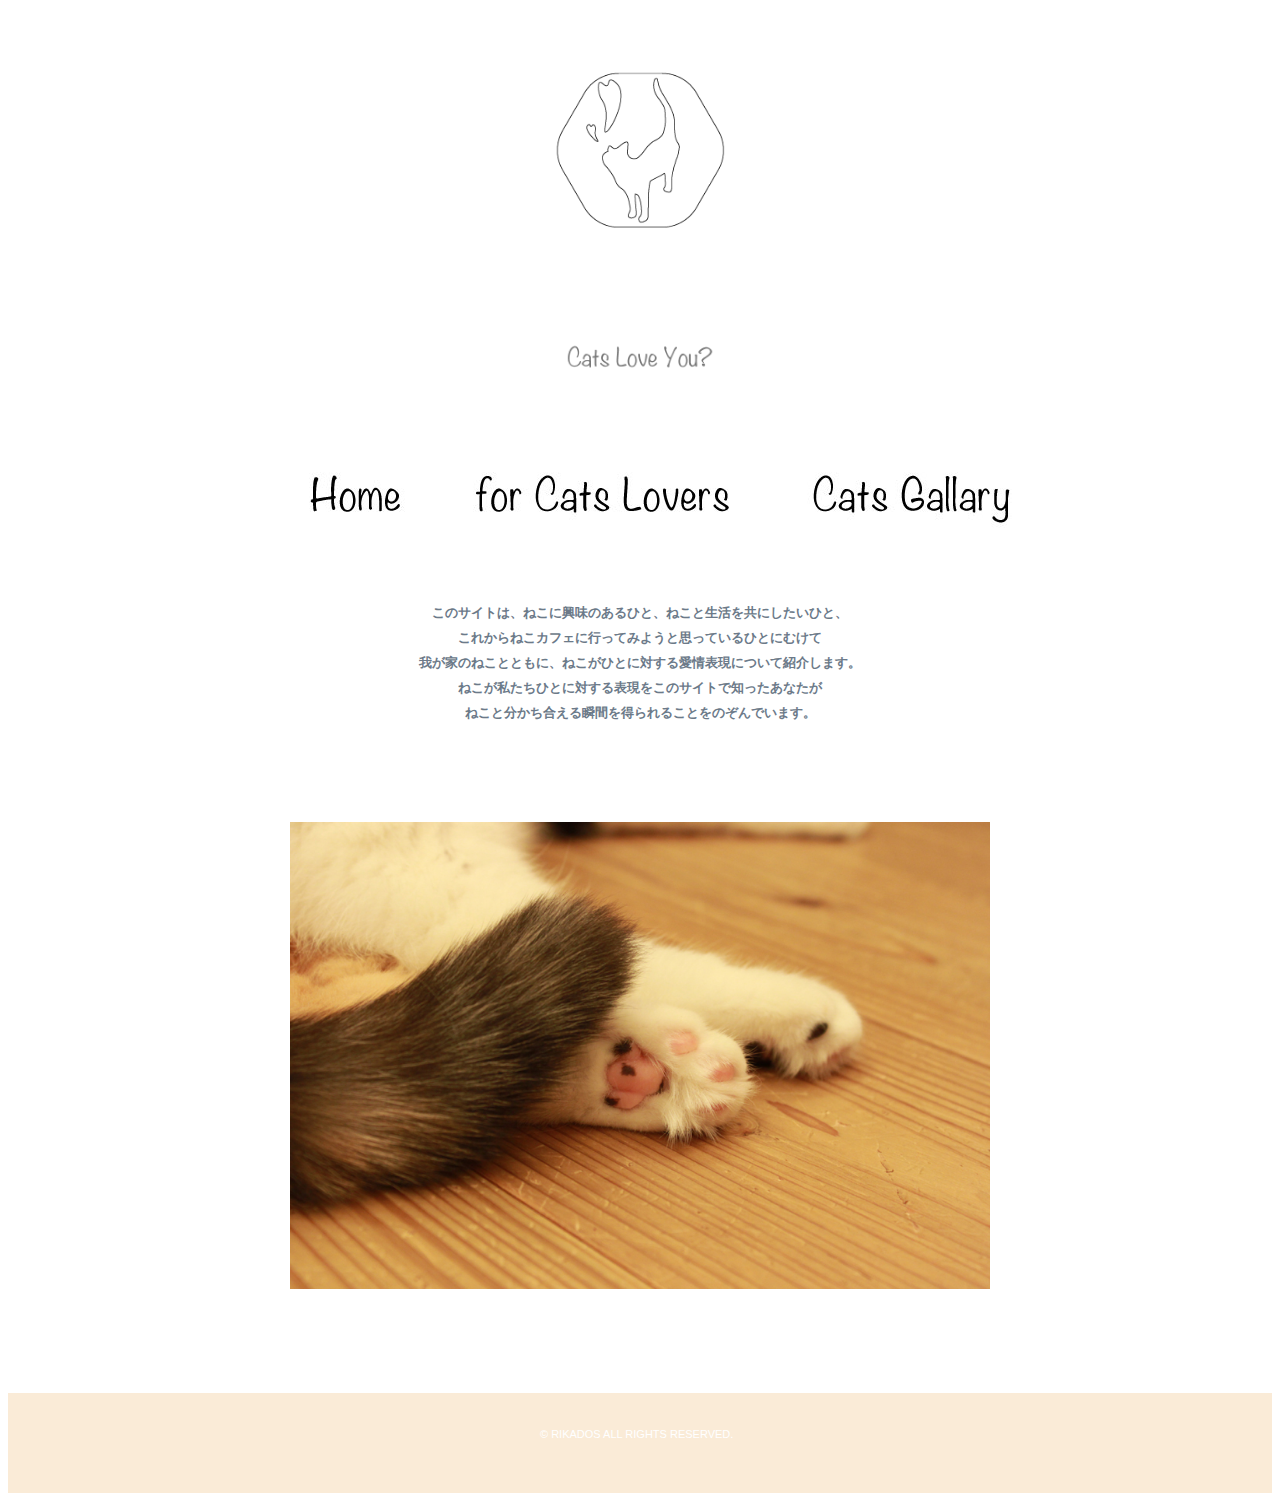
<file: index.html>
<!DOCTYPE html>
<html lang="ja">
<head>
    <meta charset="UTF-8">
    <title>Cats Love You?</title>
    <link rel="stylesheet" href="style.css">
</head>
<body>

  
<div class="topimage">
     <img src="cat-icon001.png" alt="" width="180px">
</div>
  
<div class="topimage02">
     <img src="Cats-Love-You-.png" alt="" width="150px">
</div>  
   
   
<div class="gnav">
    <nav>
        <ul>
            <li class="gnav01">
                <a href="index.html"><img src="home01.jpg" alt=""></a>
            </li>
            
            
               
               <li class="gnav03">
                <a href="for Cats Lovers.html"><img src="forcatslovers01.jpg" alt=""></a>
            </li>
               
               <li class="gnav04">
                <a href="Cats Gallary.html"><img src="catsgallary01.jpg" alt=""></a>
            </li>
                
        </ul>
    </nav>
</div>


 
  
        <h5>
            <p>このサイトは、ねこに興味のあるひと、ねこと生活を共にしたいひと、</p>
<p>これからねこカフェに行ってみようと思っているひとにむけて</p>
<p>我が家のねことともに、ねこがひとに対する愛情表現について紹介します。</p>

<p>ねこが私たちひとに対する表現をこのサイトで知ったあなたが</p>
<p>ねこと分かち合える瞬間を得られることをのぞんでいます。</p>
        </h5>
  

<div class="mainimg">
       <img src="shoyama201411111.jpg" alt="" width="700px">
   </div>

<footer id="footer">
   <div id="footer_inner" class="clearfix">
       <p class="cpr">© RIKADOS ALL RIGHTS RESERVED.</p>
   </div>
    
</footer>

</body>
</html>
</file>
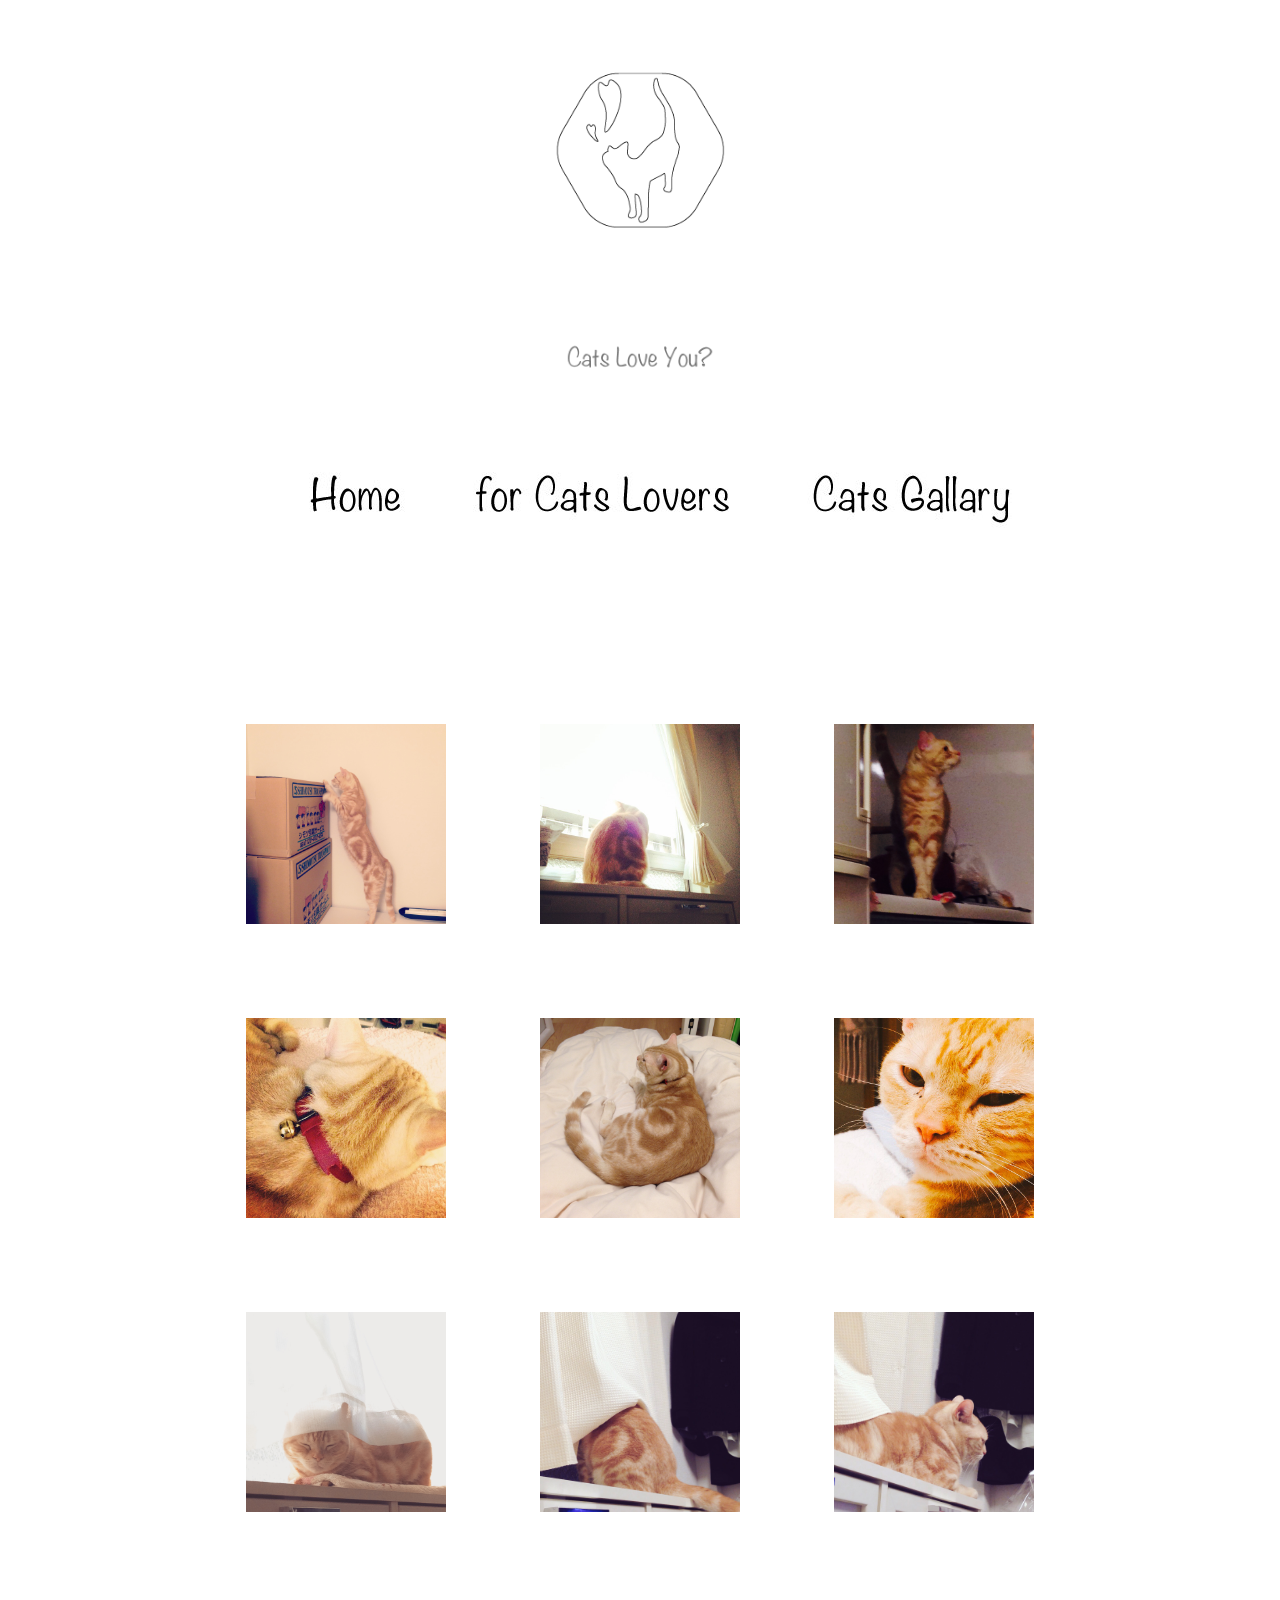
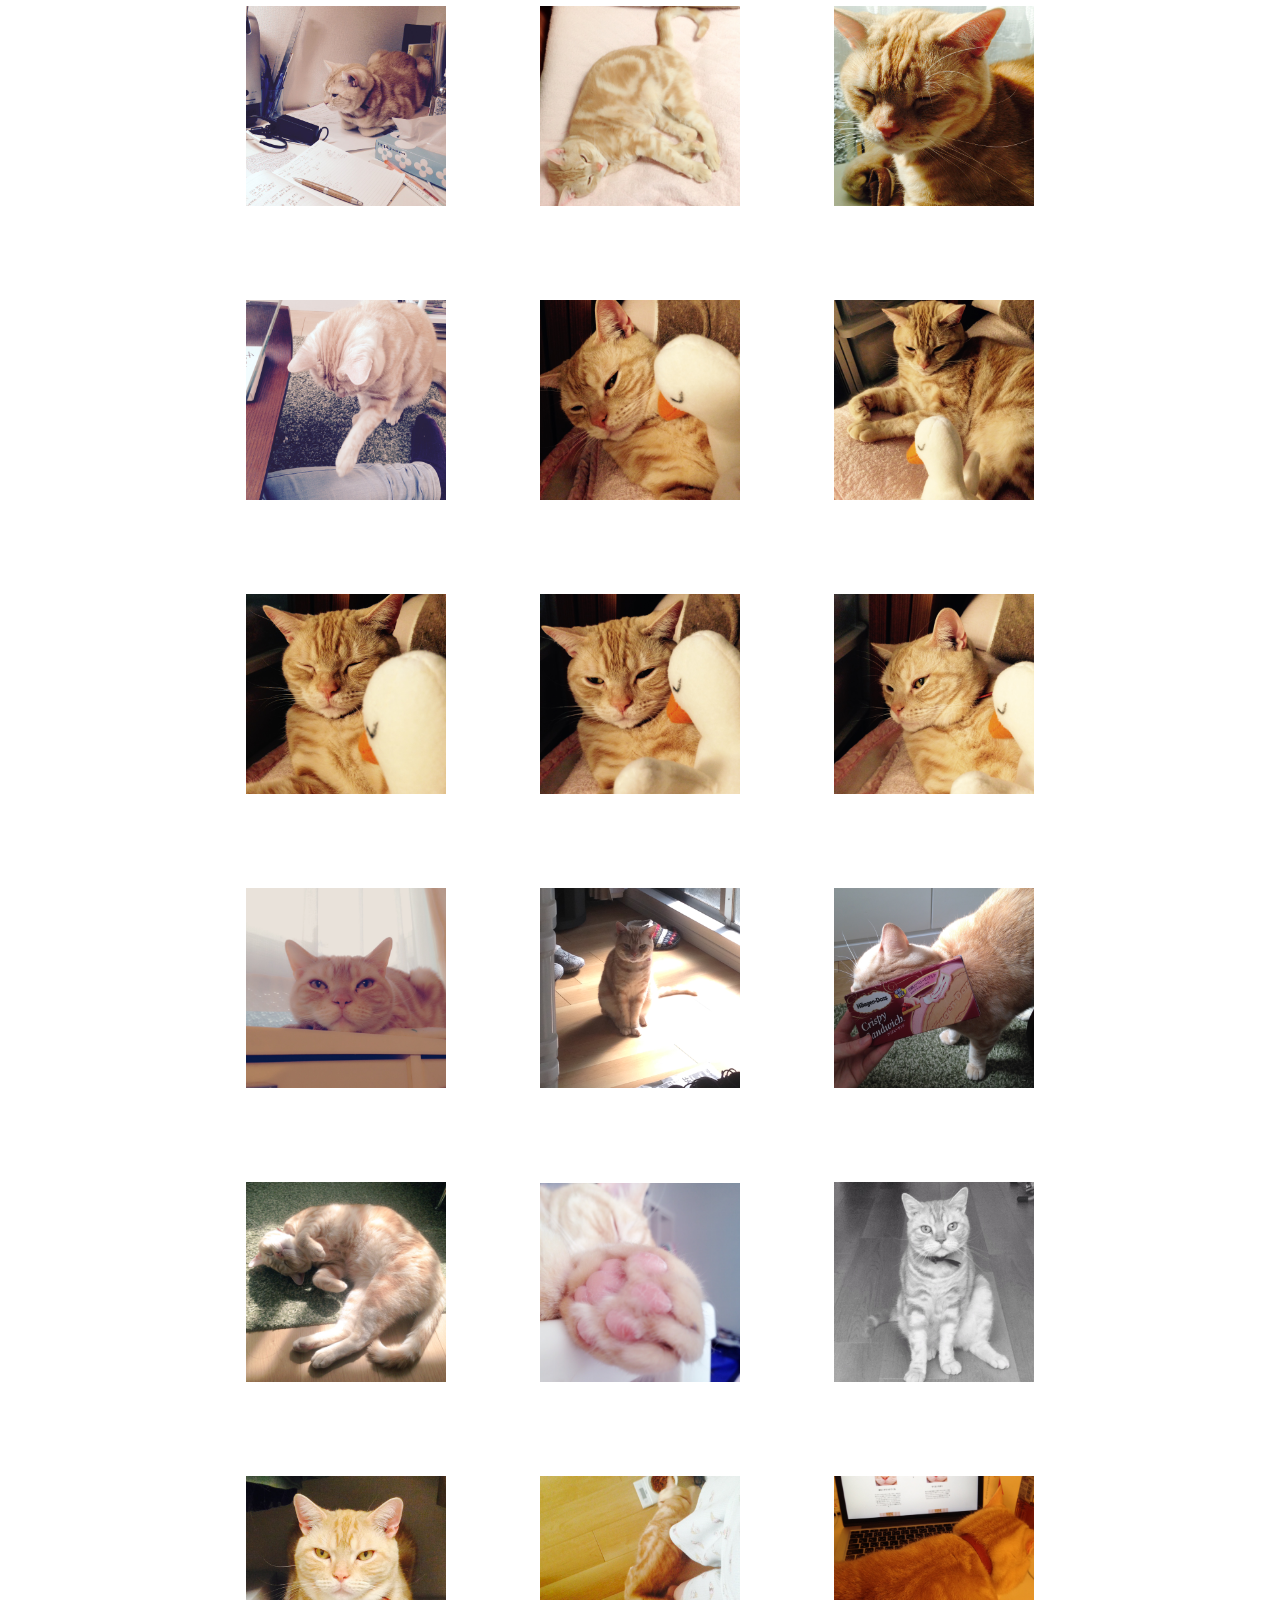
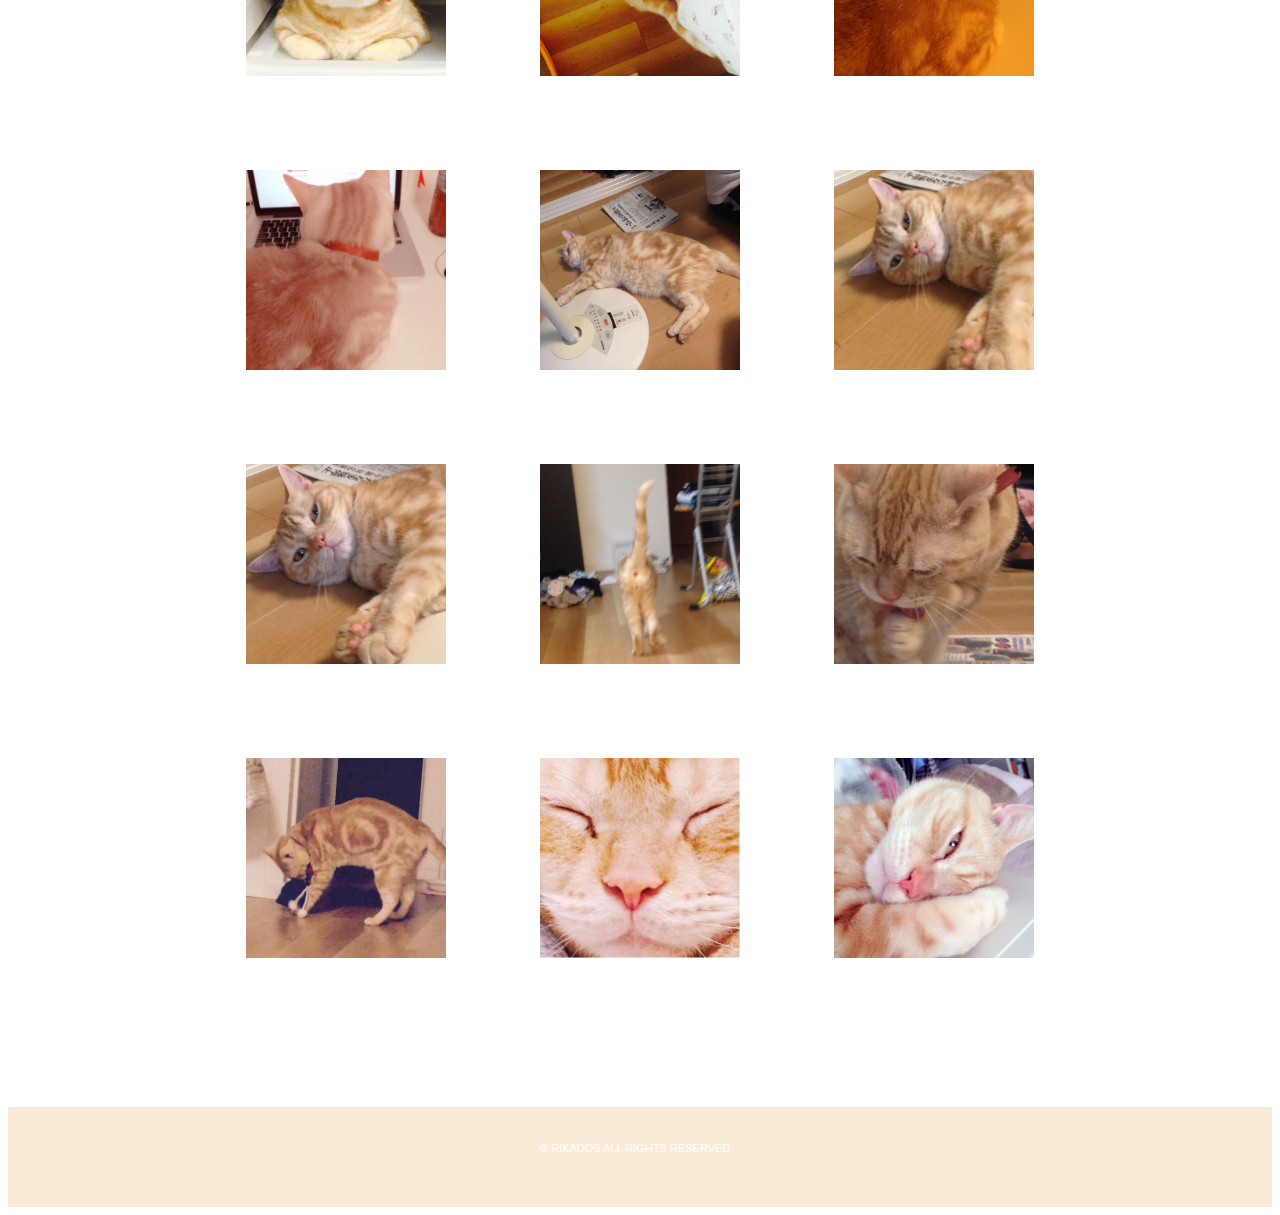
<file: Cats Gallary.html>
<!DOCTYPE html>
<html lang="ja">
<head>
    <meta charset="UTF-8">
    <title>Cats Gallary--Cats Love You?</title>
    <link rel="stylesheet" href="style Cats Gallary.css" >
    
</head>


<body>

<div class="topimage">
     <img src="cat-icon001.png" alt="" width="180px">
</div>
  
  <div class="topimage02">
     <img src="Cats-Love-You-.png" alt="" width="150px">
</div>
   
   
<div class="gnav">
    <nav>
        <ul>
            <li class="gnav01">
                <a href="index.html"><img src="home01.jpg" alt=""></a>
            </li>
            
               
            
               
               <li class="gnav03">
                <a href="for Cats Lovers.html"><img src="forcatslovers01.jpg" alt=""></a>
            </li>
               
               <li class="gnav04">
                <a href="Cats Gallary.html"><img src="catsgallary01.jpg" alt=""></a>
            </li>
                
        </ul>
    </nav>
</div>

   
   
   <div id="sample">
       <img src="001.jpg" alt="" width="200px">
       <img src="002.jpg" alt="" width="200px">
       <img src="003.jpg" alt="" width="200px">
   </div>
   
   <div id="sample">
       <img src="004.jpg" alt="" width="200px">
       <img src="005.jpg" alt="" width="200px">
       <img src="006.jpg" alt="" width="200px">
   </div>
   
   <div id="sample">
       <img src="007.jpg" alt="" width="200px">
       <img src="008.jpg" alt="" width="200px">
       <img src="009.jpg" alt="" width="200px">
   </div>
   
   <div id="sample">
       <img src="010.jpg" alt="" width="200px">
       <img src="011.jpg" alt="" width="200px">
       <img src="012.jpg" alt="" width="200px">
   </div>
   
   
   <div id="sample">
       <img src="013.jpg" alt="" width="200px">
       <img src="014.jpg" alt="" width="200px">
       <img src="015.jpg" alt="" width="200px">
   </div>

  
  <div id="sample">
       <img src="016.jpg" alt="" width="200px">
       <img src="017.jpg" alt="" width="200px">
       <img src="018.jpg" alt="" width="200px">
   </div>
   
   
   <div id="sample">
       <img src="019.jpg" alt="" width="200px">
       <img src="020.jpg" alt="" width="200px">
       <img src="021.jpg" alt="" width="200px">
   </div>

<div id="sample">
       <img src="022.jpg" alt="" width="200px">
       <img src="023.jpg" alt="" width="200px">
       <img src="024.jpg" alt="" width="200px">
   </div>


<div id="sample">
       <img src="025.jpg" alt="" width="200px">
       <img src="026.jpg" alt="" width="200px">
       <img src="027.jpg" alt="" width="200px">
   </div>
   
   <div id="sample">
       <img src="028.jpg" alt="" width="200px">
       <img src="029.jpg" alt="" width="200px">
       <img src="030.jpg" alt="" width="200px">
   </div>
   
   <div id="sample">
       <img src="031.jpg" alt="" width="200px">
       <img src="032.jpg" alt="" width="200px">
       <img src="033.jpg" alt="" width="200px">
   </div>
   
   <div id="sample">
       <img src="034.png" alt="" width="200px">
       <img src="035.jpg" alt="" width="200px">
       <img src="036.jpg" alt="" width="200px">
   </div>
   
<footer id="footer">
   <div id="footer_inner" class="clearfix">
       <p class="cpr">© RIKADOS ALL RIGHTS RESERVED.</p>
   </div>
    
</footer>


</body>
</html>
</file>
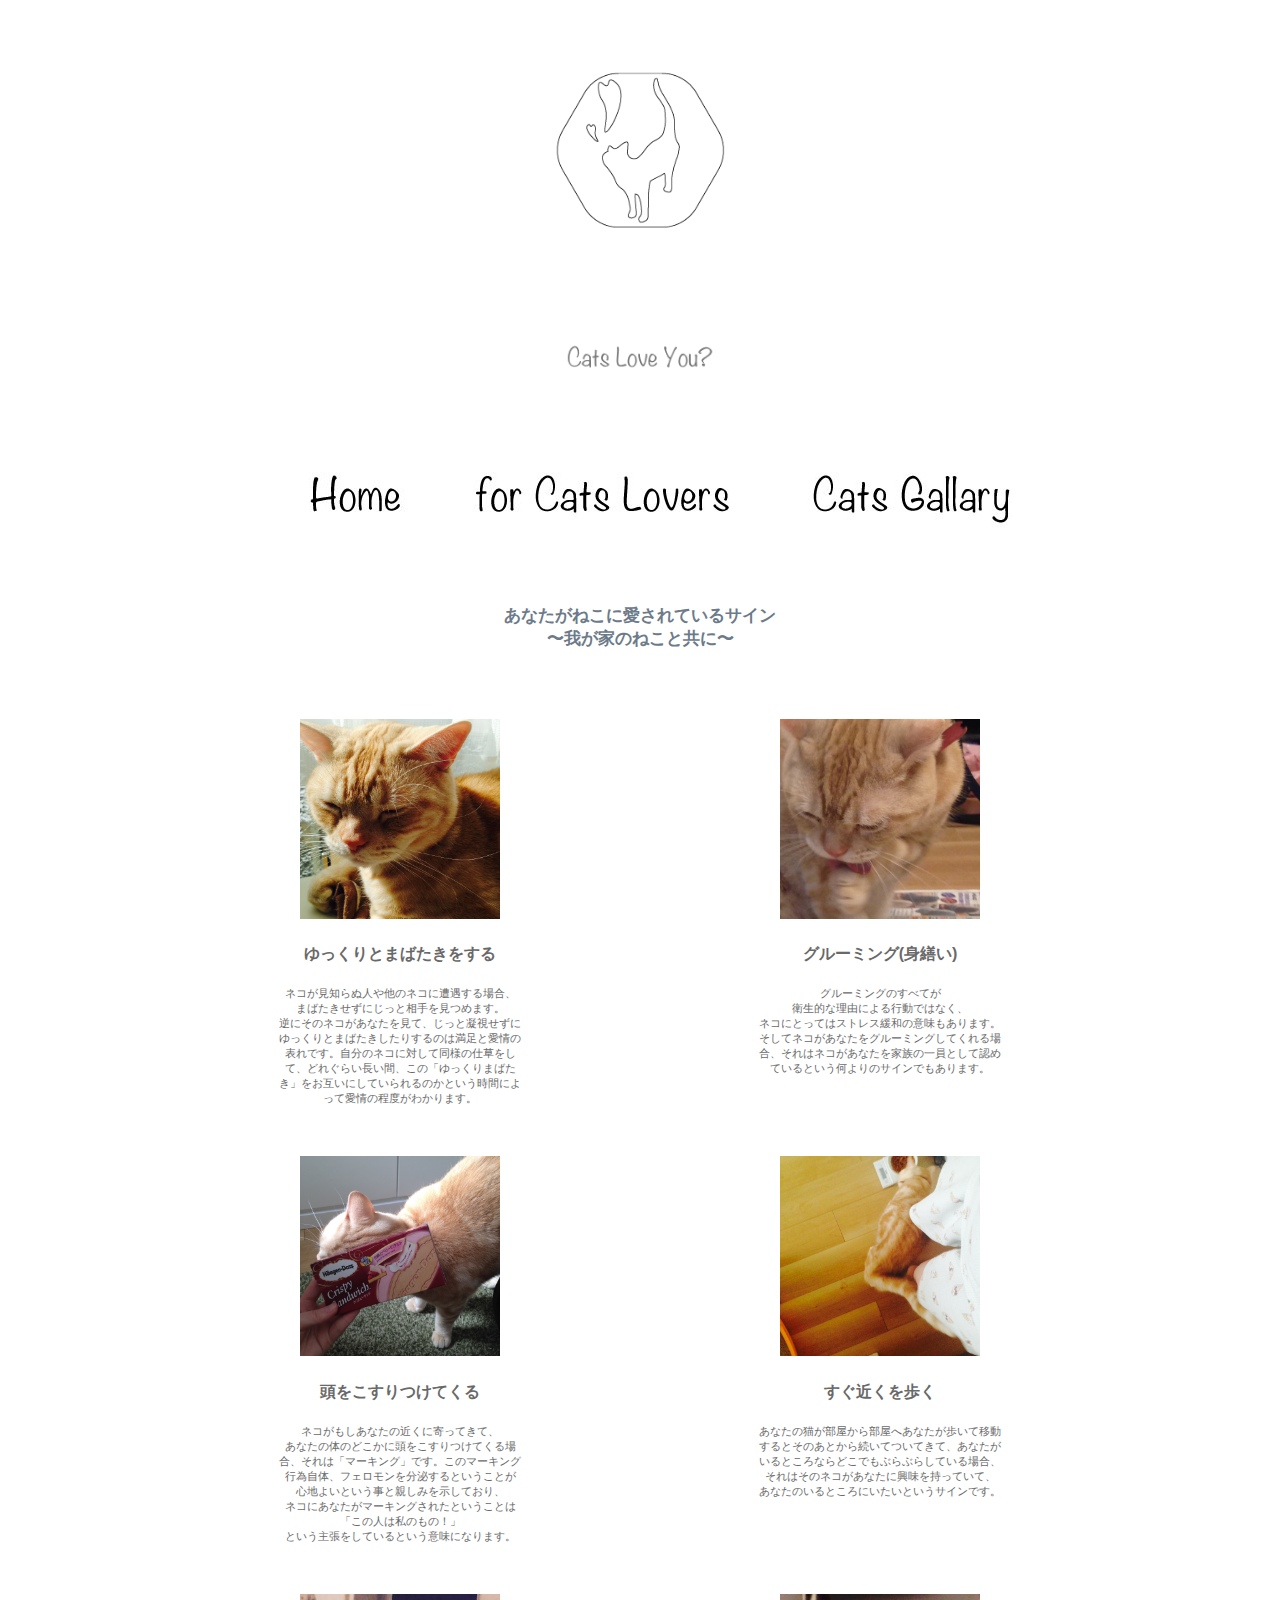
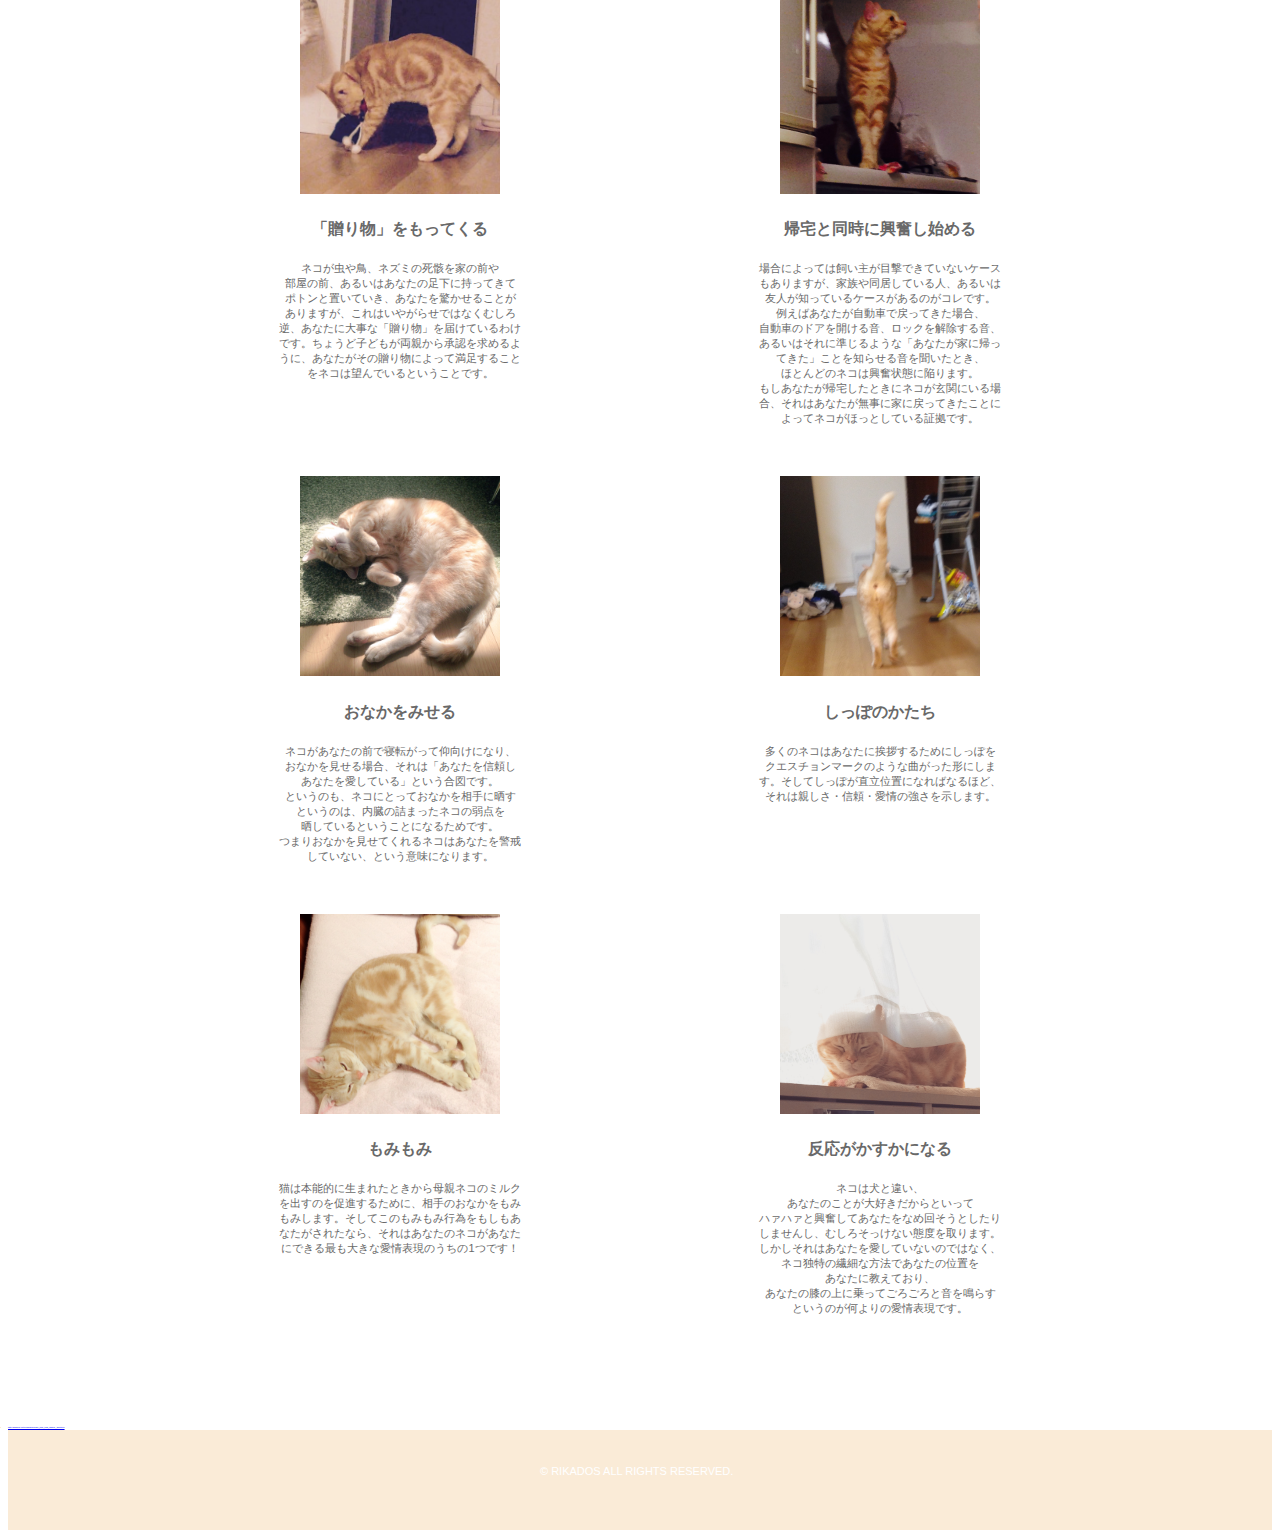
<file: for Cats Lovers.html>
<!DOCTYPE html>
<html lang="ja">
<head>
    <meta charset="UTF-8">
    <title>for Cats Lovers--Cats Love You?</title>
    <link rel="stylesheet" href="style for Cats Lovers.css">
</head>
<body>

<div class="topimage">
     <img src="cat-icon001.png" alt="" width="180px">
</div>
  
  <div class="topimage02">
     <img src="Cats-Love-You-.png" alt="" width="150px">
</div>
   
   
<div class="gnav">
    <nav>
        <ul>
            <li class="gnav01">
                <a href="index.html"><img src="home01.jpg" alt=""></a>
            </li>
            
            
               
               <li class="gnav03">
                <a href="for Cats Lovers.html"><img src="forcatslovers01.jpg" alt=""></a>
            </li>
               
               <li class="gnav04">
                <a href="Cats Gallary.html"><img src="catsgallary01.jpg" alt=""></a>
            </li>
                
        </ul>
    </nav>
</div>
   
   <h5>あなたがねこに愛されているサイン<br>〜我が家のねこと共に〜</h5>
   
   
   <div id="sample">
       <div class="img01"><img src="012.jpg" alt="" width="200px">
       <h4>ゆっくりとまばたきをする</h4>
       <div class="bun01">
           ネコが見知らぬ人や他のネコに遭遇する場合、<br>まばたきせずにじっと相手を見つめます。<br>逆にそのネコがあなたを見て、じっと凝視せずに<br>ゆっくりとまばたきしたりするのは満足と愛情の表れです。自分のネコに対して同様の仕草をして、どれぐらい長い間、この「ゆっくりまばたき」をお互いにしていられるのかという時間によって愛情の程度がわかります。
       </div>
       </div>
       <div class="img02">  
       <img src="033.jpg" alt="" width="200px">
       <h4>グルーミング(身繕い)</h4><div class="bun01">
           グルーミングのすべてが<br>衛生的な理由による行動ではなく、<br>ネコにとってはストレス緩和の意味もあります。そしてネコがあなたをグルーミングしてくれる場合、それはネコがあなたを家族の一員として認めているという何よりのサインでもあります。
       </div>
   </div>
   </div> 
   <div id="sample">
       <div class="img01"><img src="021.jpg" alt="" width="200px">
       <h4>頭をこすりつけてくる</h4><div class="bun01">ネコがもしあなたの近くに寄ってきて、<br>あなたの体のどこかに頭をこすりつけてくる場合、それは「マーキング」です。このマーキング行為自体、フェロモンを分泌するということが<br>心地よいという事と親しみを示しており、<br>ネコにあなたがマーキングされたということは「この人は私のもの！」<br>という主張をしているという意味になります。</div></div>
       <div class="img02"><img src="026.jpg" alt="" width="200px">
       <h4>すぐ近くを歩く</h4><div class="bun01">
           あなたの猫が部屋から部屋へあなたが歩いて移動するとそのあとから続いてついてきて、あなたがいるところならどこでもぶらぶらしている場合、それはそのネコがあなたに興味を持っていて、<br>あなたのいるところにいたいというサインです。
       </div>
   </div></div>
   
   <div id="sample">
       <div class="img01"><img src="034.png" alt="" width="200px">
       <h4>「贈り物」をもってくる</h4><div class="bun01">ネコが虫や鳥、ネズミの死骸を家の前や<br>部屋の前、あるいはあなたの足下に持ってきて<br>ポトンと置いていき、あなたを驚かせることが<br>ありますが、これはいやがらせではなくむしろ逆、あなたに大事な「贈り物」を届けているわけです。ちょうど子どもが両親から承認を求めるように、あなたがその贈り物によって満足することをネコは望んでいるということです。</div></div>
       <div class="img02"><img src="003.jpg" alt="" width="200px">
       <h4>帰宅と同時に興奮し始める</h4><div class="bun01">
           場合によっては飼い主が目撃できていないケースもありますが、家族や同居している人、あるいは友人が知っているケースがあるのがコレです。<br>例えばあなたが自動車で戻ってきた場合、<br>自動車のドアを開ける音、ロックを解除する音、<br>あるいはそれに準じるような「あなたが家に帰ってきた」ことを知らせる音を聞いたとき、<br>ほとんどのネコは興奮状態に陥ります。<br>もしあなたが帰宅したときにネコが玄関にいる場合、それはあなたが無事に家に戻ってきたことによってネコがほっとしている証拠です。
       </div>
   </div></div>
   
<div id="sample">
       <div class="img01"><img src="022.jpg" alt="" width="200px">
       <h4>おなかをみせる</h4><div class="bun01">ネコがあなたの前で寝転がって仰向けになり、<br>おなかを見せる場合、それは「あなたを信頼し<br>あなたを愛している」という合図です。<br>というのも、ネコにとっておなかを相手に晒す<br>というのは、内臓の詰まったネコの弱点を<br>晒しているということになるためです。<br>つまりおなかを見せてくれるネコはあなたを警戒していない、という意味になります。</div></div>
       <div class="img02"><img src="032.jpg" alt="" width="200px">
       <h4>しっぽのかたち</h4><div class="bun01">
           多くのネコはあなたに挨拶するためにしっぽを<br>クエスチョンマークのような曲がった形にします。そしてしっぽが直立位置になればなるほど、それは親しさ・信頼・愛情の強さを示します。

       </div>
   </div></div>
   
<div id="sample">
       <div class="img01"><img src="011.jpg" alt="" width="200px">
       <h4>もみもみ</h4><div class="bun01">猫は本能的に生まれたときから母親ネコのミルクを出すのを促進するために、相手のおなかをもみもみします。そしてこのもみもみ行為をもしもあなたがされたなら、それはあなたのネコがあなたにできる最も大きな愛情表現のうちの1つです！</div></div>
       <div class="img02"><img src="007.jpg" alt="" width="200px">
       <h4>反応がかすかになる</h4><div class="bun01">
           ネコは犬と違い、<br>あなたのことが大好きだからといって<br>ハァハァと興奮してあなたをなめ回そうとしたりしませんし、むしろそっけない態度を取ります。<br>しかしそれはあなたを愛していないのではなく、<br>ネコ独特の繊細な方法であなたの位置を<br>あなたに教えており、<br>あなたの膝の上に乗ってごろごろと音を鳴らす<br>というのが何よりの愛情表現です。

       </div>
   </div></div>
   
   <div class="clear_float">
       
   </div>
   
   <div class="bun02">
       
    <li><a href="http://gigazine.net/news/20100806_how_cats_display_affection/">http://gigazine.net/news/20100806_how_cats_display_affection/</a></li>   
       
   </div>
   
   
   
   <div class="clear_float">
       
   </div>
<footer id="footer">
   <div id="footer_inner" class="clearfix">
       <p class="cpr">© RIKADOS ALL RIGHTS RESERVED.</p>
   </div>
    
</footer>
  
   


</body>
</html>
</file>
<file: style.css>
.topimage{
    margin-top: 60px;
}


.topimage img{
    display: block;
    margin-top: 10px;
    margin-bottom: 100px;
    margin-left: auto;
    margin-right: auto;
}

.topimage02 img{
    display: block;
    margin-top: 10px;
    margin-bottom: 100px;
    margin-left: auto;
    margin-right: auto;
}


.gnav{
    text-align: center;
    display: block;
    width: 900px;
    height: 62px;
    margin-left: auto;
    margin-right: auto;
}
nav li{
    list-style-type: none;
} 


.gnav01 {
    display: inline-block;
    width: 100px;
    margin-right: 60px;
}
.gnav01 a{
    display: block;
    width: 100px;
}
.gnav01 img{
    border: none;
}
.gnav01 a:hover{
    background: url("home.jpg") no-repeat;
}
.gnav01 a:hover img{
    visibility: hidden;
}


.gnav03 {
    display: inline-block;
    width: 265px;
     margin-right: 35px;
}
.gnav03 a{
    display: block;
}
.gnav03 img{
    border: none;
}
.gnav03 a:hover{
    background: url("forcatslovers.jpg") no-repeat;
}
.gnav03 a:hover img{
    visibility: hidden;
}

.gnav04 {
    margin-left: 30px;
    display: inline-block;
    width: 205px;
}
.gnav04 a{
    display: block;
}
.gnav04 img{
    border: none;
}
.gnav04 a:hover{
    background: url("catsgallary.jpg") no-repeat;
}
.gnav04 a:hover img{
    visibility: hidden;
}


h5{
    color: #6C7A89;
    font-size: 13px;
    border: none;
    text-align: center; 
    margin-top: 70px;
    font-family: 'Lucida Grande','Hiragino Kaku Gothic ProN',
 sans-serif;
}

p{
    margin: 7px;
    font-family: 'Lucida Grande','Hiragino Kaku Gothic ProN',
 sans-serif;
}

.mainimg{
    margin-top: 100px;
    margin-left: auto;
    margin-right: auto;
    margin-bottom: 100px;
    width: 700px;
}

#footer{
    margin-top: 100px;
    margin-left: auto;
    margin-right: auto;
    width: 100%;
    height: 100px;
    color: white;
    background-color: antiquewhite;
}
.cpr{
    width: 200px;
    height: 20px;
     margin-left: auto;
    margin-right: auto;
    padding-top: 35px;
    font-size: 11px;
}
</file>
<file: style Cats Gallary.css>
.topimage{
    margin-top: 60px;
}


.topimage img{
    display: block;
    margin-top: 10px;
    margin-bottom: 100px;
    margin-left: auto;
    margin-right: auto;
}

.topimage02 img{
    display: block;
    margin-top: 10px;
    margin-bottom: 100px;
    margin-left: auto;
    margin-right: auto;
}


.gnav{
    text-align: center;
    display: block;
    width: 900px;
    height: 62px;
    margin-left: auto;
    margin-right: auto;
    margin-bottom: 145px;
}
nav li{
    list-style-type: none;
} 

.gnav01 {
    display: inline-block;
    width: 100px;
    margin-right: 60px;
}
.gnav01 a{
    display: block;
    width: 100px;
}
.gnav01 img{
    border: none;
}
.gnav01 a:hover{
    background: url("home.jpg") no-repeat;
}
.gnav01 a:hover img{
    visibility: hidden;
}


.gnav03 {
    display: inline-block;
    width: 265px;
     margin-right: 35px;
}
.gnav03 a{
    display: block;
}
.gnav03 img{
    border: none;
}
.gnav03 a:hover{
    background: url("forcatslovers.jpg") no-repeat;
}
.gnav03 a:hover img{
    visibility: hidden;
}

.gnav04 {
    margin-left: 30px;
    display: inline-block;
    width: 205px;
}
.gnav04 a{
    display: block;
}
.gnav04 img{
    border: none;
}
.gnav04 a:hover{
    background: url("catsgallary.jpg") no-repeat;
}
.gnav04 a:hover img{
    visibility: hidden;
}


.mainimg{
    margin-top: 100px;
    margin-left: auto;
    margin-right: auto;
    margin-bottom: 100px;
    width: 700px;
}

#footer{
    margin-top: 100px;
    margin-left: auto;
    margin-right: auto;
    width: 100%;
    height: 100px;
    color: white;
    background-color: antiquewhite;
}
.cpr{
    width: 200px;
    height: 20px;
     margin-left: auto;
    margin-right: auto;
    padding-top: 35px;
    font-size: 11px;
}

h5{
    color: #6C7A89;
    font-size: 13px;
    border: none;
    text-align: center; 
    font-family: 'Lucida Grande','Hiragino Kaku Gothic ProN',
 sans-serif;
}

p{
    margin: 2px;
    font-family: 'Lucida Grande','Hiragino Kaku Gothic ProN',
 sans-serif;
}

#sample{
    text-align: center;
}

#sample img{
    margin: 45px;
}
</file>
<file: style for Cats Lovers.css>
.topimage{
    margin-top: 60px;
}


.topimage img{
    display: block;
    margin-top: 10px;
    margin-bottom: 100px;
    margin-left: auto;
    margin-right: auto;
}

.topimage02 img{
    display: block;
    margin-top: 10px;
    margin-bottom: 100px;
    margin-left: auto;
    margin-right: auto;
}


h5{
    color: #6C7A89;
    font-size: 17px;
    border: none;
    text-align: center; 
    margin-top: 70px;
    font-family: 'Lucida Grande','Hiragino Kaku Gothic ProN',
 sans-serif;
}




.gnav{
    text-align: center;
    display: block;
    width: 900px;
    height: 62px;
    margin-left: auto;
    margin-right: auto;
}
nav li{
    list-style-type: none;
} 


.gnav01 {
    display: inline-block;
    width: 100px;
    margin-right: 60px;
}
.gnav01 a{
    display: block;
    width: 100px;
}
.gnav01 img{
    border: none;
}
.gnav01 a:hover{
    background: url("home.jpg") no-repeat;
}
.gnav01 a:hover img{
    visibility: hidden;
}


.gnav03 {
    display: inline-block;
    width: 265px;
     margin-right: 35px;
}
.gnav03 a{
    display: block;
}
.gnav03 img{
    border: none;
}
.gnav03 a:hover{
    background: url("forcatslovers.jpg") no-repeat;
}
.gnav03 a:hover img{
    visibility: hidden;
}

.gnav04 {
    margin-left: 30px;
    display: inline-block;
    width: 205px;
}
.gnav04 a{
    display: block;
}
.gnav04 img{
    border: none;
}
.gnav04 a:hover{
    background: url("catsgallary.jpg") no-repeat;
}
.gnav04 a:hover img{
    visibility: hidden;
}


.mainimg{
    margin-top: 100px;
    margin-left: auto;
    margin-right: auto;
    margin-bottom: 100px;
    width: 700px;
}

#footer{
    margin-top: 1px;
    margin-left: auto;
    margin-right: auto;
    width: 100%;
    height: 100px;
    color: white;
    background-color: antiquewhite;
}
.cpr{
    width: 200px;
    height: 20px;
     margin-left: auto;
    margin-right: auto;
    padding-top: 35px;
    font-size: 11px;
}


p{
    margin: 2px;
    font-family: 'Lucida Grande','Hiragino Kaku Gothic ProN',
 sans-serif;
}

#sample{
    width: 800px;
    text-align: center;
    margin: auto;
    clear: both;
}

#sample img{
    margin-top: 30px;
}

.img01{
    width: 300px;
   float: left;
    padding: 10px;
}

.img02{
    width: 300px;
   float: right;
      padding: 10px;
}

h4{
    font-family: 'Lucida Grande','Hiragino Kaku Gothic ProN',
 sans-serif;
    color: dimgrey;
}

.bun01{
    margin: auto;
    width: 250px;
    font-size: 11px;
    color: dimgrey;
    font-family: 'Lucida Grande','Hiragino Kaku Gothic ProN',
 sans-serif;
}



.clear_float{
    clear: both;
}

.bun02{
    margin-top: 100px;
    margin-left: auto;
    margin-right: auto;
    font-size:2px;
    color: bisque;
    font-family: 'Lucida Grande','Hiragino Kaku Gothic ProN',
 sans-serif;
}
</file>
